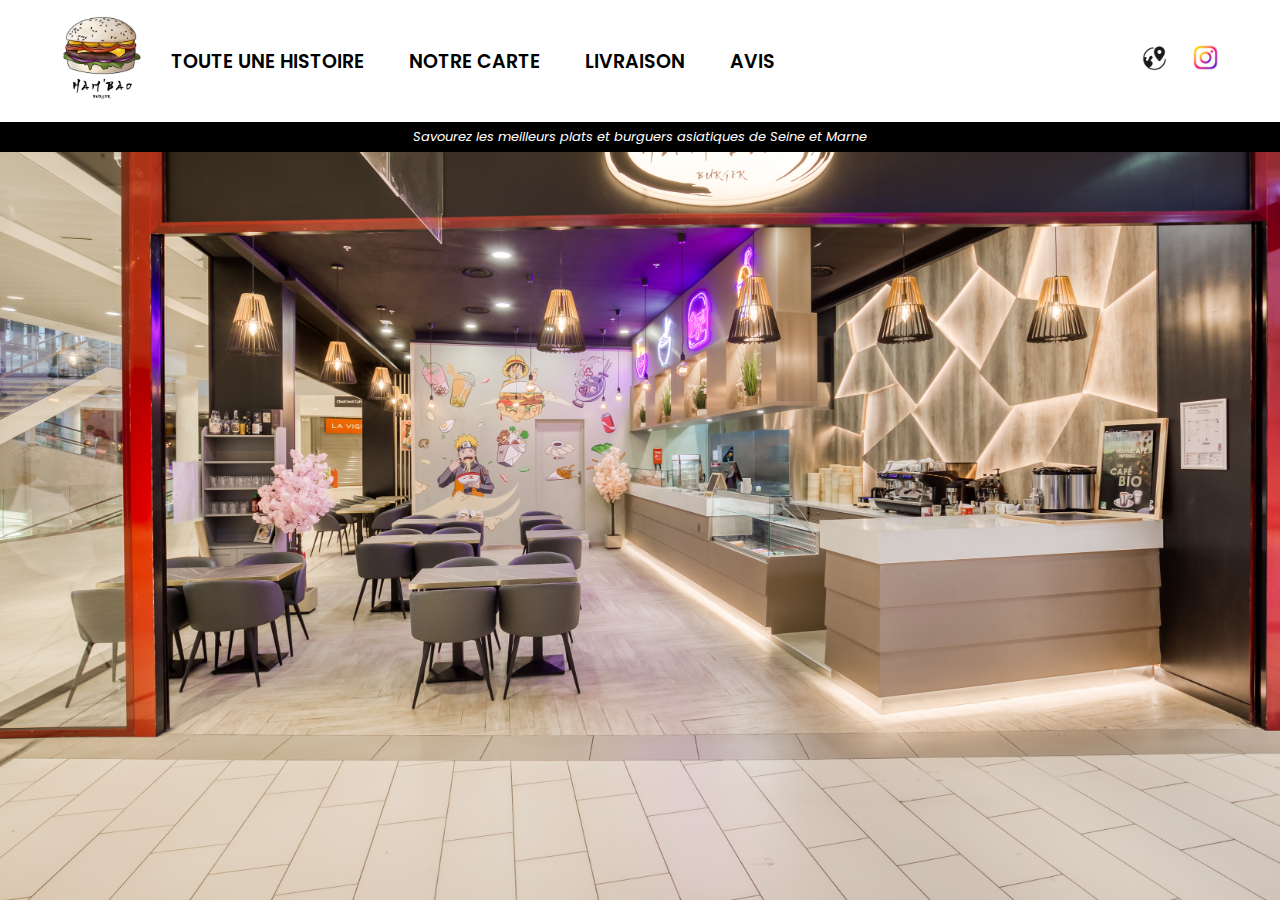
<file: index.html>
<!DOCTYPE html>
<html lang="en">
<head>
    <meta charset="UTF-8">
    <meta name="viewport" content="width=device-width, initial-scale=1.0">
    <title>Proyecto Ham bao</title>
    <link rel="stylesheet" href="style.css">
</head>

<body>
    <header>

        <div class="logo">
            <a href="http://127.0.0.1:5500/"> <img src="images/hambao.jpg" height="100"  alt=""></a>
        </div>

        <nav class="navigation">
            <ul>
                <li><a href="#">TOUTE UNE HISTOIRE</a></li>
                <li><a href="carte.html">NOTRE CARTE</a></li>
                <li><a href="#">LIVRAISON</a></li>
                <li><a href="#">AVIS</a></li>
            </ul>

        </nav>

        <nav class="contact">
            <ul>
                <li><a href="https://maps.app.goo.gl/hzL1RDgrE4D4S8wt9"><img src="images/location1.png" height="25" alt=""></a></li>
                <li><a href="https://www.instagram.com/hambao_burger?utm_source=ig_web_button_share_sheet&igsh=ZDNlZDc0MzIxNw=="><img src="images/instagram.png" height="27" alt=""></a></li>
            </ul>

        </nav>
    </header>
    
    <div class="cinta">
        <p class="novedad">Savourez les meilleurs plats et burguers asiatiques de Seine et Marne </p>
    </div>


</body>
</html>
</file>
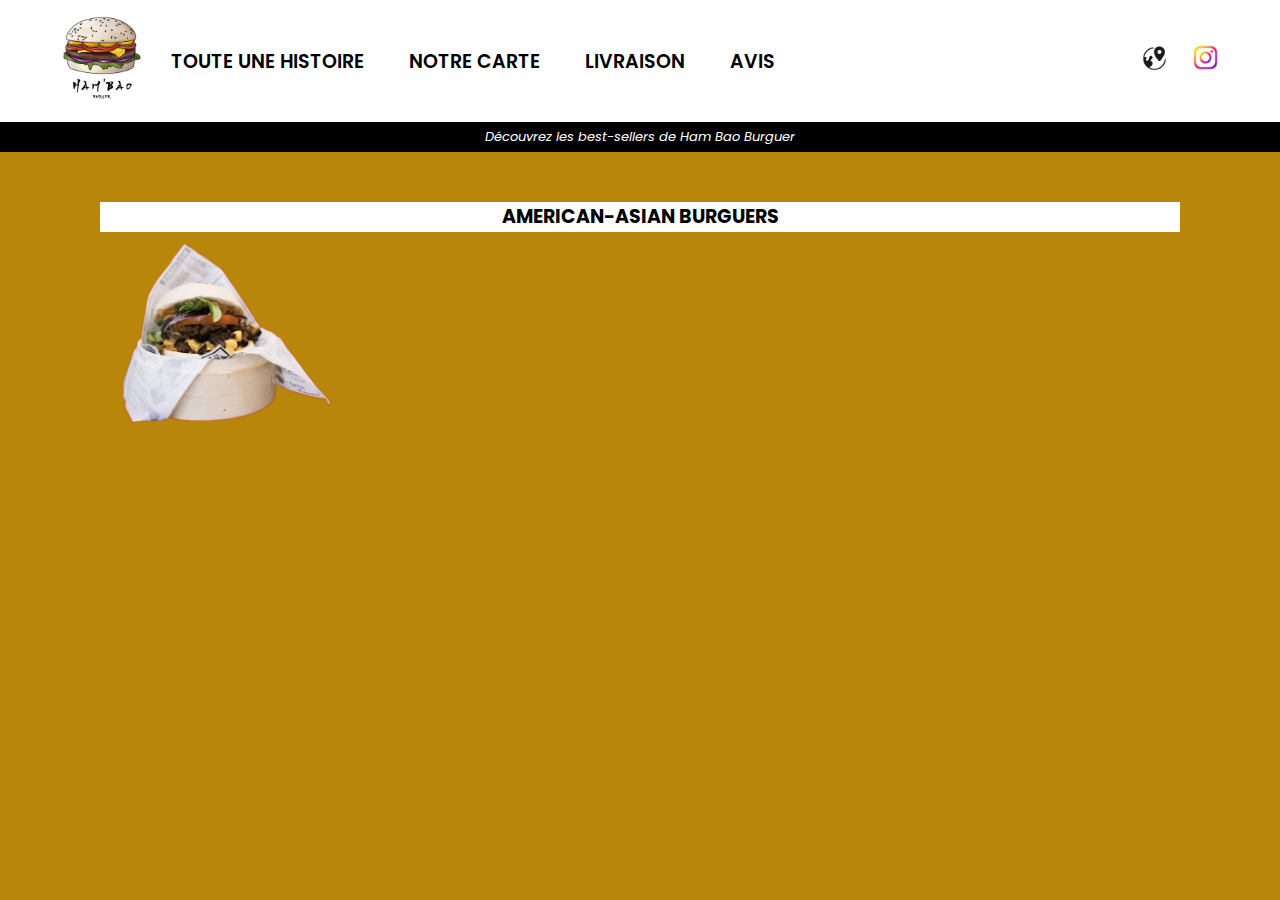
<file: carte.html>
<!DOCTYPE html>
<html lang="en">
<head>
    <meta charset="UTF-8">
    <meta name="viewport" content="width=device-width, initial-scale=1.0">
    <title>Proyecto Ham bao</title>
    <link rel="stylesheet" href="stylecarte.css">
</head>

<body>
    <header>

        <div class="logo">
            <a href="http://127.0.0.1:5500/"> <img src="images/hambao.jpg" height="100"  alt=""></a>
        </div>

        <nav class="navigation">
            <ul>
                <li><a href="#">TOUTE UNE HISTOIRE</a></li>
                <li><a href="#">NOTRE CARTE</a></li>
                <li><a href="#">LIVRAISON</a></li>
                <li><a href="#">AVIS</a></li>
            </ul>

        </nav>

        <nav class="contact">
            <ul>
                <li><a href="https://maps.app.goo.gl/hzL1RDgrE4D4S8wt9"><img src="images/location1.png" height="25" alt=""></a></li>
                <li><a href="https://www.instagram.com/hambao_burger?utm_source=ig_web_button_share_sheet&igsh=ZDNlZDc0MzIxNw=="><img src="images/instagram.png" height="27" alt=""></a></li>
            </ul>

        </nav>
    </header>
    
    <div class="cinta">
        <p class="novedad">Découvrez les best-sellers de Ham Bao Burguer</p>
    </div>

    
    <div class="contenido">
        <div class="title">
            <h1 class="titulo">
                AMERICAN-ASIAN BURGUERS
            </h1>
        </div>

        <img src="images/pixelcut-export.png" height="200px" alt="">
        
    </div>


</body>
</html>
</file>
<file: style.css>
@import url('https://fonts.googleapis.com/css2?family=Poppins:ital,wght@0,100;0,200;0,300;0,400;0,500;0,600;0,700;0,800;0,900;1,100;1,200;1,300;1,400;1,500;1,600;1,700;1,800;1,900&display=swap');

@keyframes mover-izquiera-derecha {
    from{
        transform: translateX(-200px);
    }
}


/* Responsive mobile */
@media (max-width: 768px) {
  header {
    flex-direction: column;
    align-items: flex-start;
  }
  nav ul {
    flex-direction: column;
    width: 100%;
    gap: 10px;
  }
}

*{
    box-sizing: border-box;
    margin: 0;
    padding: 0;
    font-size: 19px;
    font-family: "Poppins", sans-serif;
}

body{
    min-height: 100vh;
    background-image: url(images/img-2.jpg);
    background-size: cover;
    background-position: center;
    background-repeat: no-repeat;
}

.cinta{
    background-color: black;
    color: white;
    padding: 5px 18%;
    text-align: center;

}

.novedad{
    font-size: 13px;
    font-style: italic;
    animation: mover-izquiera-derecha 3s 1;
    animation-fill-mode: forwards;
    
}

header{
    
    background-color: white;
    display: flex;
    align-items: center;
    height: 122px;
    padding: 5px 4%;
    font-weight:550;

    
}


.logo:hover{
    transform: scale(1.1);
    transition: 0.3s;
}


.navigation li{
    padding: 20px;
    display:inline-block;
}

nav li:hover{
    transform: scale(1.1);
    transition: 0.3s;
}

nav a{
    text-decoration: none;
    color: black;
}

nav a:hover{
    color:darkgoldenrod;
}


.contact{
    order: 3;
    margin-left: auto;
}

.contact li{
    padding: 10px;
    display:inline-block;
}
</file>
<file: stylecarte.css>
@import url('https://fonts.googleapis.com/css2?family=Poppins:ital,wght@0,100;0,200;0,300;0,400;0,500;0,600;0,700;0,800;0,900;1,100;1,200;1,300;1,400;1,500;1,600;1,700;1,800;1,900&display=swap');

@keyframes mover-izquiera-derecha {
    from{
        transform: translateX(-200px);
    }
}

*{
    box-sizing: border-box;
    margin: 0;
    padding: 0;
    font-size: 19px;
    font-family: "Poppins", sans-serif;
}

body{
    min-height: 100vh;
    background-color:darkgoldenrod;
    background-size: cover;
    background-position: center;
    background-repeat: no-repeat;
}

.cinta{
    background-color: black;
    color: white;
    padding: 5px 18%;
    text-align: center;
}

.novedad{
    font-size: 13px;
    font-style: italic;
    animation: mover-izquiera-derecha 3s 1;
    animation-fill-mode: forwards;
    
}

header{
    
    background-color: white;
    display: flex;
    align-items: center;
    height: 122px;
    padding: 5px 4%;
    font-weight:550;

    
}


.logo:hover{
    transform: scale(1.1);
    transition: 0.3s;
}


.navigation li{
    padding: 20px;
    display:inline-block;
}

nav li:hover{
    transform: scale(1.1);
    transition: 0.3s;
}

nav a{
    text-decoration: none;
    color: black;
}

nav a:hover{
    color:darkgoldenrod;
}


.contact{
    order: 3;
    margin-left: auto;
}

.contact li{
    padding: 10px;
    display:inline-block;
}



.contenido{
   
    margin: 100px;
    margin-top: 50px;
}

.title{
    background-color: white;
    height: 30px;
    text-align: center;
}
</file>
